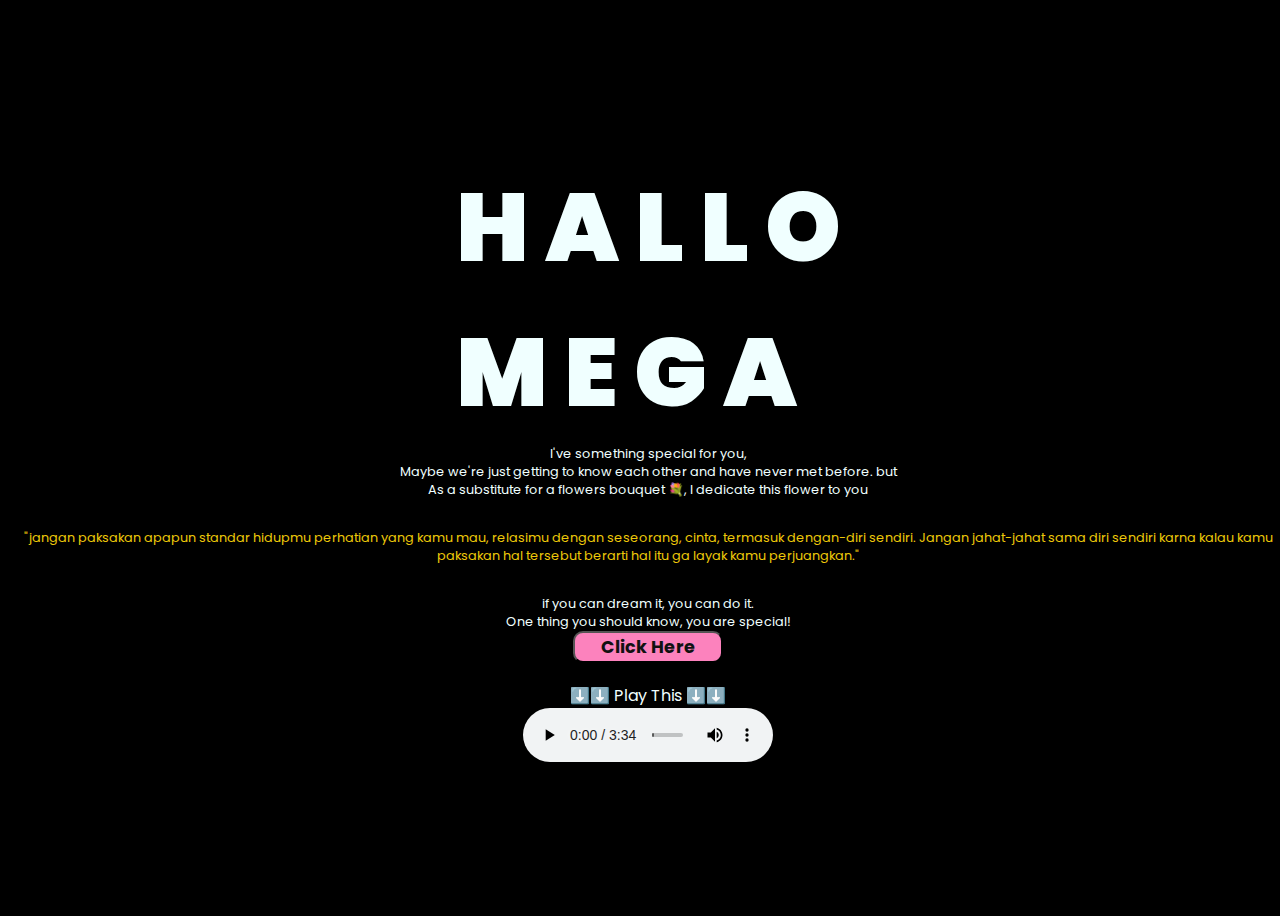
<file: index.html>
<!DOCTYPE html>
<html lang="en">

<head>
  <meta charset="UTF-8">
  <meta http-equiv="X-UA-Compatible" content="IE=edge">
  <meta name="viewport" content="width=device-width, initial-scale=1.0">
  <link rel="stylesheet" href="css/style.css">
  <link rel="icon" href="img/flowers.png" type="image/x-icon">
  <title>Flowers 4 U</title>
</head>

<body>
  <div class="greetings">
    <span>H</span>
    <span>A</span>
    <span>L</span>
    <span>L</span>
    <span>O</span>
    <br>
    <span>M</span>
    <span>E</span>
    <span>G</span>
    <span>A</span>
  </div>

  <div class="description">
    <span>I've something special for you,<br>Maybe we're just getting to know each other and have never met before. but
      <br> As a substitute for a flowers bouquet 💐, I dedicate this flower to you</span>
  </div>
  <div class="description1">
    <span>"jangan paksakan apapun standar hidupmu perhatian yang kamu mau, relasimu dengan seseorang, cinta, termasuk dengan-diri sendiri. Jangan jahat-jahat sama diri sendiri karna kalau kamu paksakan hal tersebut berarti hal itu ga layak kamu perjuangkan." </span>
  </div>
  <div class="description">
    <span>if you can dream it, you can do it.
    <br>One thing you  should know, you are special!</span>
      <div class="button">
    <button onclick="enableAutoplay()">
      <a href="flower.html">Click Here</a>
    </button>
  </div>
  </div>

  <div>⬇️⬇️ Play This ⬇️⬇️</div>
  <audio controls autoplay id="audioPlayer">
    <source src="lagu.mp3" type="audio/mp3">
    Your browser does not support the audio tag.
  </audio>

  <script>
    class CustomAudioPlayer {
      constructor(selector) {
        this.audioPlayer = document.querySelector(selector);

        if (this.audioPlayer) {
          this.setupEventListeners();
          this.tryAutoplay();
        }
      }

      setupEventListeners() {
        this.audioPlayer.addEventListener('play', () => {
          localStorage.setItem('currentTime', this.audioPlayer.currentTime);
        });

        this.audioPlayer.addEventListener('pause', () => {
          localStorage.setItem('currentTime', this.audioPlayer.currentTime);
        });

        window.addEventListener('load', () => {
          const storedTime = localStorage.getItem('currentTime');
          if (storedTime) {
            this.audioPlayer.currentTime = parseFloat(storedTime);
          }

          this.tryAutoplay();
        });
      }

      tryAutoplay() {
        this.audioPlayer.play().catch((error) => {
          console.error('Autoplay was prevented:', error);
        });
      }

      enableAutoplay() {
        document.body.removeEventListener('click', this.enableAutoplay);
        this.audioPlayer.play().catch((error) => {
          console.error('Autoplay was prevented:', error);
        });
      }
    }

    // Usage
    const customAudioPlayer = new CustomAudioPlayer('#audioPlayer');
    document.body.addEventListener('click', () => customAudioPlayer.enableAutoplay());
  </script>
</body>

</html>
</file>
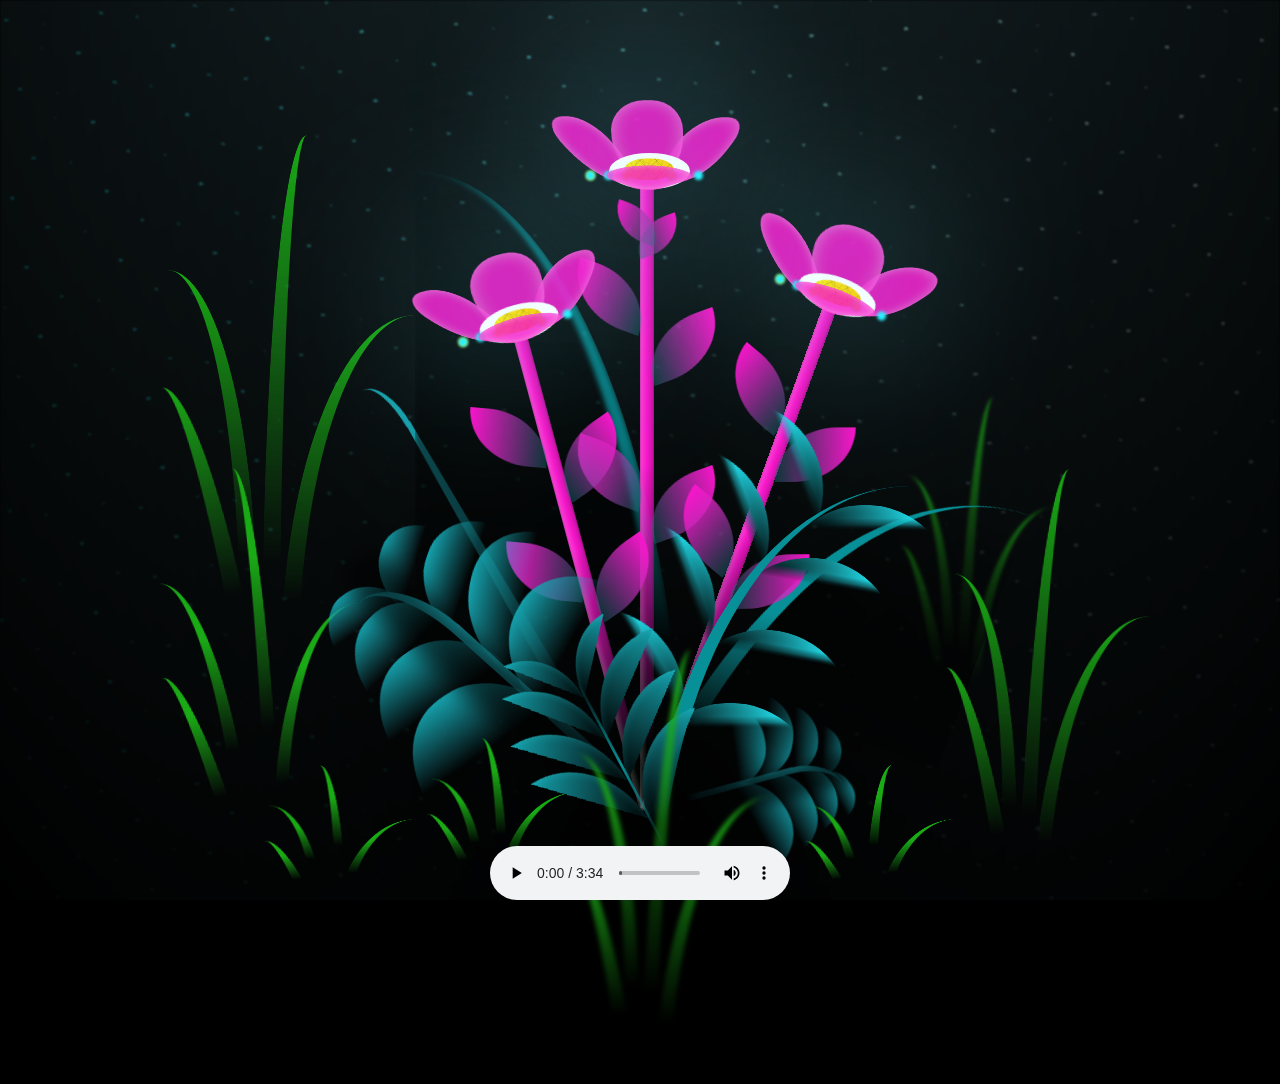
<file: flower.html>
<!DOCTYPE html>
<html lang="en">
<head>
    <meta charset="UTF-8">
    <meta http-equiv="X-UA-Compatible" content="IE=edge">
    <meta name="viewport" content="width=device-width, initial-scale=1.0">
    <link rel="stylesheet" href="css/main.css">
    <link rel="icon" href="img/flowers.png" type="image/x-icon">
    <title>Flowers 4 U</title>
       <style>
        .flowers {
            position: absolute;
            top: 100%;
            left: 50%;
            transform: translate(-50%, -50%);
        }
    </style>
</head>
<body class="container">
  <!-- Pembuat code: https://codepen.io/mdusmanansari/pen/BamepLe -->
    <div class="night"></div>
    <div class="flowers">
      <div class="flower flower--1">
        <div class="flower__leafs flower__leafs--1">
          <div class="flower__leaf flower__leaf--1"></div>
          <div class="flower__leaf flower__leaf--2"></div>
          <div class="flower__leaf flower__leaf--3"></div>
          <div class="flower__leaf flower__leaf--4"></div>
          <div class="flower__white-circle"></div>
  
          <div class="flower__light flower__light--1"></div>
          <div class="flower__light flower__light--2"></div>
          <div class="flower__light flower__light--3"></div>
          <div class="flower__light flower__light--4"></div>
          <div class="flower__light flower__light--5"></div>
          <div class="flower__light flower__light--6"></div>
          <div class="flower__light flower__light--7"></div>
          <div class="flower__light flower__light--8"></div>
  
        </div>
        <div class="flower__line">
          <div class="flower__line__leaf flower__line__leaf--1"></div>
          <div class="flower__line__leaf flower__line__leaf--2"></div>
          <div class="flower__line__leaf flower__line__leaf--3"></div>
          <div class="flower__line__leaf flower__line__leaf--4"></div>
          <div class="flower__line__leaf flower__line__leaf--5"></div>
          <div class="flower__line__leaf flower__line__leaf--6"></div>
        </div>
      </div>
  
      <div class="flower flower--2">
        <div class="flower__leafs flower__leafs--2">
          <div class="flower__leaf flower__leaf--1"></div>
          <div class="flower__leaf flower__leaf--2"></div>
          <div class="flower__leaf flower__leaf--3"></div>
          <div class="flower__leaf flower__leaf--4"></div>
          <div class="flower__white-circle"></div>
  
          <div class="flower__light flower__light--1"></div>
          <div class="flower__light flower__light--2"></div>
          <div class="flower__light flower__light--3"></div>
          <div class="flower__light flower__light--4"></div>
          <div class="flower__light flower__light--5"></div>
          <div class="flower__light flower__light--6"></div>
          <div class="flower__light flower__light--7"></div>
          <div class="flower__light flower__light--8"></div>
  
        </div>
        <div class="flower__line">
          <div class="flower__line__leaf flower__line__leaf--1"></div>
          <div class="flower__line__leaf flower__line__leaf--2"></div>
          <div class="flower__line__leaf flower__line__leaf--3"></div>
          <div class="flower__line__leaf flower__line__leaf--4"></div>
        </div>
      </div>
  
      <div class="flower flower--3">
        <div class="flower__leafs flower__leafs--3">
          <div class="flower__leaf flower__leaf--1"></div>
          <div class="flower__leaf flower__leaf--2"></div>
          <div class="flower__leaf flower__leaf--3"></div>
          <div class="flower__leaf flower__leaf--4"></div>
          <div class="flower__white-circle"></div>
  
          <div class="flower__light flower__light--1"></div>
          <div class="flower__light flower__light--2"></div>
          <div class="flower__light flower__light--3"></div>
          <div class="flower__light flower__light--4"></div>
          <div class="flower__light flower__light--5"></div>
          <div class="flower__light flower__light--6"></div>
          <div class="flower__light flower__light--7"></div>
          <div class="flower__light flower__light--8"></div>
  
        </div>
        <div class="flower__line">
          <div class="flower__line__leaf flower__line__leaf--1"></div>
          <div class="flower__line__leaf flower__line__leaf--2"></div>
          <div class="flower__line__leaf flower__line__leaf--3"></div>
          <div class="flower__line__leaf flower__line__leaf--4"></div>
        </div>
      </div>
  
      <div class="grow-ans" style="--d:1.2s">
        <div class="flower__g-long">
          <div class="flower__g-long__top"></div>
          <div class="flower__g-long__bottom"></div>
        </div>
      </div>
  
      <div class="growing-grass">
        <div class="flower__grass flower__grass--1">
          <div class="flower__grass--top"></div>
          <div class="flower__grass--bottom"></div>
          <div class="flower__grass__leaf flower__grass__leaf--1"></div>
          <div class="flower__grass__leaf flower__grass__leaf--2"></div>
          <div class="flower__grass__leaf flower__grass__leaf--3"></div>
          <div class="flower__grass__leaf flower__grass__leaf--4"></div>
          <div class="flower__grass__leaf flower__grass__leaf--5"></div>
          <div class="flower__grass__leaf flower__grass__leaf--6"></div>
          <div class="flower__grass__leaf flower__grass__leaf--7"></div>
          <div class="flower__grass__leaf flower__grass__leaf--8"></div>
          <div class="flower__grass__overlay"></div>
        </div>
      </div>
  
      <div class="growing-grass">
        <div class="flower__grass flower__grass--2">
          <div class="flower__grass--top"></div>
          <div class="flower__grass--bottom"></div>
          <div class="flower__grass__leaf flower__grass__leaf--1"></div>
          <div class="flower__grass__leaf flower__grass__leaf--2"></div>
          <div class="flower__grass__leaf flower__grass__leaf--3"></div>
          <div class="flower__grass__leaf flower__grass__leaf--4"></div>
          <div class="flower__grass__leaf flower__grass__leaf--5"></div>
          <div class="flower__grass__leaf flower__grass__leaf--6"></div>
          <div class="flower__grass__leaf flower__grass__leaf--7"></div>
          <div class="flower__grass__leaf flower__grass__leaf--8"></div>
          <div class="flower__grass__overlay"></div>
        </div>
      </div>
  
      <div class="grow-ans" style="--d:2.4s">
        <div class="flower__g-right flower__g-right--1">
          <div class="leaf"></div>
        </div>
      </div>
  
      <div class="grow-ans" style="--d:2.8s">
        <div class="flower__g-right flower__g-right--2">
          <div class="leaf"></div>
        </div>
      </div>
  
      <div class="grow-ans" style="--d:2.8s">
        <div class="flower__g-front">
          <div class="flower__g-front__leaf-wrapper flower__g-front__leaf-wrapper--1">
            <div class="flower__g-front__leaf"></div>
          </div>
          <div class="flower__g-front__leaf-wrapper flower__g-front__leaf-wrapper--2">
            <div class="flower__g-front__leaf"></div>
          </div>
          <div class="flower__g-front__leaf-wrapper flower__g-front__leaf-wrapper--3">
            <div class="flower__g-front__leaf"></div>
          </div>
          <div class="flower__g-front__leaf-wrapper flower__g-front__leaf-wrapper--4">
            <div class="flower__g-front__leaf"></div>
          </div>
          <div class="flower__g-front__leaf-wrapper flower__g-front__leaf-wrapper--5">
            <div class="flower__g-front__leaf"></div>
          </div>
          <div class="flower__g-front__leaf-wrapper flower__g-front__leaf-wrapper--6">
            <div class="flower__g-front__leaf"></div>
          </div>
          <div class="flower__g-front__leaf-wrapper flower__g-front__leaf-wrapper--7">
            <div class="flower__g-front__leaf"></div>
          </div>
          <div class="flower__g-front__leaf-wrapper flower__g-front__leaf-wrapper--8">
            <div class="flower__g-front__leaf"></div>
          </div>
          <div class="flower__g-front__line"></div>
        </div>
      </div>
  
      <div class="grow-ans" style="--d:3.2s">
        <div class="flower__g-fr">
          <div class="leaf"></div>
          <div class="flower__g-fr__leaf flower__g-fr__leaf--1"></div>
          <div class="flower__g-fr__leaf flower__g-fr__leaf--2"></div>
          <div class="flower__g-fr__leaf flower__g-fr__leaf--3"></div>
          <div class="flower__g-fr__leaf flower__g-fr__leaf--4"></div>
          <div class="flower__g-fr__leaf flower__g-fr__leaf--5"></div>
          <div class="flower__g-fr__leaf flower__g-fr__leaf--6"></div>
          <div class="flower__g-fr__leaf flower__g-fr__leaf--7"></div>
          <div class="flower__g-fr__leaf flower__g-fr__leaf--8"></div>
        </div>
      </div>
  
      <div class="long-g long-g--0">
        <div class="grow-ans" style="--d:3s">
          <div class="leaf leaf--0"></div>
        </div>
        <div class="grow-ans" style="--d:2.2s">
          <div class="leaf leaf--1"></div>
        </div>
        <div class="grow-ans" style="--d:3.4s">
          <div class="leaf leaf--2"></div>
        </div>
        <div class="grow-ans" style="--d:3.6s">
          <div class="leaf leaf--3"></div>
        </div>
      </div>
  
      <div class="long-g long-g--1">
        <div class="grow-ans" style="--d:3.6s">
          <div class="leaf leaf--0"></div>
        </div>
        <div class="grow-ans" style="--d:3.8s">
          <div class="leaf leaf--1"></div>
        </div>
        <div class="grow-ans" style="--d:4s">
          <div class="leaf leaf--2"></div>
        </div>
        <div class="grow-ans" style="--d:4.2s">
          <div class="leaf leaf--3"></div>
        </div>
      </div>
  
      <div class="long-g long-g--2">
        <div class="grow-ans" style="--d:4s">
          <div class="leaf leaf--0"></div>
        </div>
        <div class="grow-ans" style="--d:4.2s">
          <div class="leaf leaf--1"></div>
        </div>
        <div class="grow-ans" style="--d:4.4s">
          <div class="leaf leaf--2"></div>
        </div>
        <div class="grow-ans" style="--d:4.6s">
          <div class="leaf leaf--3"></div>
        </div>
      </div>
  
      <div class="long-g long-g--3">
        <div class="grow-ans" style="--d:4s">
          <div class="leaf leaf--0"></div>
        </div>
        <div class="grow-ans" style="--d:4.2s">
          <div class="leaf leaf--1"></div>
        </div>
        <div class="grow-ans" style="--d:3s">
          <div class="leaf leaf--2"></div>
        </div>
        <div class="grow-ans" style="--d:3.6s">
          <div class="leaf leaf--3"></div>
        </div>
      </div>
  
      <div class="long-g long-g--4">
        <div class="grow-ans" style="--d:4s">
          <div class="leaf leaf--0"></div>
        </div>
        <div class="grow-ans" style="--d:4.2s">
          <div class="leaf leaf--1"></div>
        </div>
        <div class="grow-ans" style="--d:3s">
          <div class="leaf leaf--2"></div>
        </div>
        <div class="grow-ans" style="--d:3.6s">
          <div class="leaf leaf--3"></div>
        </div>
      </div>
  
      <div class="long-g long-g--5">
        <div class="grow-ans" style="--d:4s">
          <div class="leaf leaf--0"></div>
        </div>
        <div class="grow-ans" style="--d:4.2s">
          <div class="leaf leaf--1"></div>
        </div>
        <div class="grow-ans" style="--d:3s">
          <div class="leaf leaf--2"></div>
        </div>
        <div class="grow-ans" style="--d:3.6s">
          <div class="leaf leaf--3"></div>
        </div>
      </div>
  
      <div class="long-g long-g--6">
        <div class="grow-ans" style="--d:4.2s">
          <div class="leaf leaf--0"></div>
        </div>
        <div class="grow-ans" style="--d:4.4s">
          <div class="leaf leaf--1"></div>
        </div>
        <div class="grow-ans" style="--d:4.6s">
          <div class="leaf leaf--2"></div>
        </div>
        <div class="grow-ans" style="--d:4.8s">
          <div class="leaf leaf--3"></div>
        </div>
      </div>
  
      <div class="long-g long-g--7">
        <div class="grow-ans" style="--d:3s">
          <div class="leaf leaf--0"></div>
        </div>
        <div class="grow-ans" style="--d:3.2s">
          <div class="leaf leaf--1"></div>
        </div>
        <div class="grow-ans" style="--d:3.5s">
          <div class="leaf leaf--2"></div>
        </div>
        <div class="grow-ans" style="--d:3.6s">
          <div class="leaf leaf--3"></div>
        </div>
      </div>
    </div>
    <script src="main.js"></script>
  </body>
  <audio controls id="audioPlayer">
        <source src="lagu.mp3" type="audio/mp3">
        Your browser does not support the audio tag.
    </audio>
 <script>
    // Mengambil elemen audio
    var audioPlayer = document.getElementById('audioPlayer');

    // Mengambil waktu pemutaran yang disimpan pada localStorage
    var storedTime = localStorage.getItem('currentTime');

    // Jika waktu pemutaran ada, atur currentTime audio ke waktu yang disimpan
    if (storedTime !== null) {
        audioPlayer.currentTime = parseFloat(storedTime);
        audioPlayer.play(); // Memulai pemutaran setelah mengatur waktu
    }

    // Event listener untuk menyimpan waktu pemutaran saat audio dijeda
    audioPlayer.addEventListener('pause', function () {
        localStorage.setItem('currentTime', audioPlayer.currentTime);
    });

    // Menetapkan waktu pemutaran otomatis ke menit ke 0.47
    var targetTime = 0.83 * 60; // Konversi menit ke detik
    audioPlayer.addEventListener('loadedmetadata', function () {
        audioPlayer.currentTime = targetTime;
        audioPlayer.play(); // Mulai pemutaran otomatis pada menit ke 0.47
    });
</script>
</html>
</file>
<file: css/style.css>
@import url('https://fonts.googleapis.com/css2?family=Poppins:ital,wght@0,500;1,900&display=swap');
*{
    font-family: 'Poppins',cursive;
}
body{
    color: azure;
    width: 100%;
    height: 100vh;
    display: flex;
    flex-direction: column;
    align-items: center;
    justify-content: center;
    background-color: black;
}
.greetings{
    font-size: 6rem;
    font-weight: 900;
}
.greetings > span{
    animation: glow 3s ease-in-out infinite;
}
@keyframes glow{
    0%, 100%{
        color: #fff;
        text-shadow: 0 0 12px #39c6d6, 0 0 50px #39c6d6, 0 0 100px #39c6d6;
    }
    10%, 90%{
        color: #111;
        text-shadow: none;
    }
}
.greetings > span:nth-child(2){
    animation-delay: .2s ;
}
.greetings > span:nth-child(3){
    animation-delay: .4s ;
}
.greetings > span:nth-child(4){
    animation-delay: .6s;
}
.greetings > span:nth-child(5){
    animation-delay: .8s;
}
.greetings > span:nth-child(6){
    animation-delay: 1s;
}
.greetings > span:nth-child(7){
    animation-delay: 1.2s;
}
.greetings > span:nth-child(8){
    animation-delay: 1.4s;
}
.greetings > span:nth-child(9){
    animation-delay: 1.6s;
}
.greetings > span:nth-child(10){
    animation-delay: 1.8s;
}
.greetings > span:nth-child(11){
    animation-delay: 2s;
}
.greetings > span:nth-child(12){
    animation-delay: 2.2s;
}

.greetings > span:nth-child(13){
    animation-delay: 2.4s;
}
.greetings > span:nth-child(14){
    animation-delay: 2.6s;
}
.greetings > span:nth-child(15){
    animation-delay: 2.8s;
}
.description{
    font-size: 0.8rem;
    margin-bottom: 20px;
    text-align: center;
}
.description1 {
    font-size: 0.8rem;
    margin-bottom: 20px;
    text-align: center;
    color: #eec809;
    padding: 10px; /* Tambahkan padding sesuai kebutuhan Anda */
    box-sizing: border-box; /* Pastikan box-sizing diatur agar padding dihitung dalam ukuran elemen */
  }
  
  /* Media query untuk responsivitas */
  @media (max-width: 768px) {
    .description1 {
      padding: 5px; /* Sesuaikan padding untuk layar berukuran lebih kecil */
    }
  }
  button {
    background-color: #fc82bd;
    border-radius: 10px;
    width: 150px; /* Ubah sesuai kebutuhan */
    margin-left: auto;
    margin-right: auto;
}

.button a {
    text-decoration: none;
    font-size: 1.1rem;
    color: #111;
    font-weight: bold; /* Menjadikan teks tebal */
}


@media screen and (max-width:574px){
    .greetings{
        display: block;
        font-size: 3rem;
        font-weight: 500;
        text-align: center;
    }
    .description{
        font-size: 1rem;
    }
    
    .button a{
        font-size: .5rem;
    }
}
#audioPlayer {
    width: 250px; /* Ubah sesuai kebutuhan */
    margin-left: auto;
    margin-right: auto;
}
</file>
<file: css/main.css>
*,
*::after,
*::before {
  padding: 0;
  margin: 0;
  box-sizing: border-box;
}

:root {
  --dark-color: #000;
}

body {
  display: flex;
  align-items: flex-end;
  justify-content: center;
  min-height: 100vh;
  background-color: var(--dark-color);
  overflow: hidden;
  perspective: 1000px;
}

.night {
  position: fixed;
  left: 50%;
  top: 0;
  transform: translateX(-50%);
  width: 100%;
  height: 100%;
  filter: blur(0.1vmin);
  background-image: radial-gradient(ellipse at top, transparent 0%, var(--dark-color)), radial-gradient(ellipse at bottom, var(--dark-color), rgba(145, 233, 255, 0.2)), repeating-linear-gradient(220deg, rgb(0, 0, 0) 0px, rgb(0, 0, 0) 19px, transparent 19px, transparent 22px), repeating-linear-gradient(189deg, rgb(0, 0, 0) 0px, rgb(0, 0, 0) 19px, transparent 19px, transparent 22px), repeating-linear-gradient(148deg, rgb(0, 0, 0) 0px, rgb(0, 0, 0) 19px, transparent 19px, transparent 22px), linear-gradient(90deg, rgb(0, 255, 250), rgb(240, 240, 240));
}

.flowers {
  position: relative;
  transform: scale(0.9);
}

.flower {
  position: absolute;
  bottom: 10vmin;
  transform-origin: bottom center;
  z-index: 10;
  --fl-speed: 0.8s;
}
.flower--1 {
  -webkit-animation: moving-flower-1 4s linear infinite;
          animation: moving-flower-1 4s linear infinite;
}
.flower--1 .flower__line {
  height: 70vmin;
  -webkit-animation-delay: 0.3s;
          animation-delay: 0.3s;
}
.flower--1 .flower__line__leaf--1 {
  -webkit-animation: blooming-leaf-right var(--fl-speed) 1.6s backwards;
          animation: blooming-leaf-right var(--fl-speed) 1.6s backwards;
}
.flower--1 .flower__line__leaf--2 {
  -webkit-animation: blooming-leaf-right var(--fl-speed) 1.4s backwards;
          animation: blooming-leaf-right var(--fl-speed) 1.4s backwards;
}
.flower--1 .flower__line__leaf--3 {
  -webkit-animation: blooming-leaf-left var(--fl-speed) 1.2s backwards;
          animation: blooming-leaf-left var(--fl-speed) 1.2s backwards;
}
.flower--1 .flower__line__leaf--4 {
  -webkit-animation: blooming-leaf-left var(--fl-speed) 1s backwards;
          animation: blooming-leaf-left var(--fl-speed) 1s backwards;
}
.flower--1 .flower__line__leaf--5 {
  -webkit-animation: blooming-leaf-right var(--fl-speed) 1.8s backwards;
          animation: blooming-leaf-right var(--fl-speed) 1.8s backwards;
}
.flower--1 .flower__line__leaf--6 {
  -webkit-animation: blooming-leaf-left var(--fl-speed) 2s backwards;
          animation: blooming-leaf-left var(--fl-speed) 2s backwards;
}
.flower--2 {
  left: 50%;
  transform: rotate(20deg);
  -webkit-animation: moving-flower-2 4s linear infinite;
          animation: moving-flower-2 4s linear infinite;
}
.flower--2 .flower__line {
  height: 60vmin;
  -webkit-animation-delay: 0.6s;
          animation-delay: 0.6s;
}
.flower--2 .flower__line__leaf--1 {
  -webkit-animation: blooming-leaf-right var(--fl-speed) 1.9s backwards;
          animation: blooming-leaf-right var(--fl-speed) 1.9s backwards;
}
.flower--2 .flower__line__leaf--2 {
  -webkit-animation: blooming-leaf-right var(--fl-speed) 1.7s backwards;
          animation: blooming-leaf-right var(--fl-speed) 1.7s backwards;
}
.flower--2 .flower__line__leaf--3 {
  -webkit-animation: blooming-leaf-left var(--fl-speed) 1.5s backwards;
          animation: blooming-leaf-left var(--fl-speed) 1.5s backwards;
}
.flower--2 .flower__line__leaf--4 {
  -webkit-animation: blooming-leaf-left var(--fl-speed) 1.3s backwards;
          animation: blooming-leaf-left var(--fl-speed) 1.3s backwards;
}
.flower--3 {
  left: 50%;
  transform: rotate(-15deg);
  -webkit-animation: moving-flower-3 4s linear infinite;
          animation: moving-flower-3 4s linear infinite;
}
.flower--3 .flower__line {
  -webkit-animation-delay: 0.9s;
          animation-delay: 0.9s;
}
.flower--3 .flower__line__leaf--1 {
  -webkit-animation: blooming-leaf-right var(--fl-speed) 2.5s backwards;
          animation: blooming-leaf-right var(--fl-speed) 2.5s backwards;
}
.flower--3 .flower__line__leaf--2 {
  -webkit-animation: blooming-leaf-right var(--fl-speed) 2.3s backwards;
          animation: blooming-leaf-right var(--fl-speed) 2.3s backwards;
}
.flower--3 .flower__line__leaf--3 {
  -webkit-animation: blooming-leaf-left var(--fl-speed) 2.1s backwards;
          animation: blooming-leaf-left var(--fl-speed) 2.1s backwards;
}
.flower--3 .flower__line__leaf--4 {
  -webkit-animation: blooming-leaf-left var(--fl-speed) 1.9s backwards;
          animation: blooming-leaf-left var(--fl-speed) 1.9s backwards;
}
.flower__leafs {
  position: relative;
  -webkit-animation: blooming-flower 2s backwards;
          animation: blooming-flower 2s backwards;
}
.flower__leafs--1 {
  -webkit-animation-delay: 1.1s;
          animation-delay: 1.1s;
}
.flower__leafs--2 {
  -webkit-animation-delay: 1.4s;
          animation-delay: 1.4s;
}
.flower__leafs--3 {
  -webkit-animation-delay: 1.7s;
          animation-delay: 1.7s;
}
.flower__leafs::after {
  content: "";
  position: absolute;
  left: 0;
  top: 0;
  transform: translate(-50%, -100%);
  width: 8vmin;
  height: 8vmin;
  background-color: #6bf0ff;
  filter: blur(10vmin);
}
.flower__leaf {
  position: absolute;
  bottom: 0;
  left: 50%;
  width: 8vmin;
  height: 11vmin;
  border-radius: 51% 49% 47% 53%/44% 45% 55% 69%;
  background-color: #a7ffee;
  background-image: linear-gradient(to top, #f715ca, #f715ca);
  transform-origin: bottom center;
  opacity: 0.9;
  box-shadow: inset 0 0 2vmin rgba(255, 255, 255, 0.5);
}
.flower__leaf--1 {
  transform: translate(-10%, 1%) rotateY(40deg) rotateX(-50deg);
}
.flower__leaf--2 {
  transform: translate(-50%, -4%) rotateX(40deg);
}
.flower__leaf--3 {
  transform: translate(-90%, 0%) rotateY(45deg) rotateX(50deg);
}
.flower__leaf--4 {
  width: 8vmin;
  height: 8vmin;
  transform-origin: bottom left;
  border-radius: 4vmin 10vmin 4vmin 4vmin;
  transform: translate(0%, 18%) rotateX(70deg) rotate(-43deg);
  background-image: linear-gradient(to top, #f715ca, #f715ca);
  z-index: 1;
  opacity: 0.8;
}
.flower__white-circle {
  position: absolute;
  left: -3.5vmin;
  top: -3vmin;
  width: 9vmin;
  height: 4vmin;
  border-radius: 50%;
  background-color: #fff;
}
.flower__white-circle::after {
  content: "";
  position: absolute;
  left: 50%;
  top: 45%;
  transform: translate(-50%, -50%);
  width: 60%;
  height: 60%;
  border-radius: inherit;
  background-image: repeating-linear-gradient(135deg, rgba(0, 0, 0, 0.03) 0px, rgba(0, 0, 0, 0.03) 1px, transparent 1px, transparent 12px), repeating-linear-gradient(45deg, rgba(0, 0, 0, 0.03) 0px, rgba(0, 0, 0, 0.03) 1px, transparent 1px, transparent 12px), repeating-linear-gradient(67.5deg, rgba(0, 0, 0, 0.03) 0px, rgba(0, 0, 0, 0.03) 1px, transparent 1px, transparent 12px), repeating-linear-gradient(135deg, rgba(0, 0, 0, 0.03) 0px, rgba(0, 0, 0, 0.03) 1px, transparent 1px, transparent 12px), repeating-linear-gradient(45deg, rgba(0, 0, 0, 0.03) 0px, rgba(0, 0, 0, 0.03) 1px, transparent 1px, transparent 12px), repeating-linear-gradient(112.5deg, rgba(0, 0, 0, 0.03) 0px, rgba(0, 0, 0, 0.03) 1px, transparent 1px, transparent 12px), repeating-linear-gradient(112.5deg, rgba(0, 0, 0, 0.03) 0px, rgba(0, 0, 0, 0.03) 1px, transparent 1px, transparent 12px), repeating-linear-gradient(45deg, rgba(0, 0, 0, 0.03) 0px, rgba(0, 0, 0, 0.03) 1px, transparent 1px, transparent 12px), repeating-linear-gradient(22.5deg, rgba(0, 0, 0, 0.03) 0px, rgba(0, 0, 0, 0.03) 1px, transparent 1px, transparent 12px), repeating-linear-gradient(45deg, rgba(0, 0, 0, 0.03) 0px, rgba(0, 0, 0, 0.03) 1px, transparent 1px, transparent 12px), repeating-linear-gradient(22.5deg, rgba(0, 0, 0, 0.03) 0px, rgba(0, 0, 0, 0.03) 1px, transparent 1px, transparent 12px), repeating-linear-gradient(135deg, rgba(0, 0, 0, 0.03) 0px, rgba(0, 0, 0, 0.03) 1px, transparent 1px, transparent 12px), repeating-linear-gradient(157.5deg, rgba(0, 0, 0, 0.03) 0px, rgba(0, 0, 0, 0.03) 1px, transparent 1px, transparent 12px), repeating-linear-gradient(67.5deg, rgba(0, 0, 0, 0.03) 0px, rgba(0, 0, 0, 0.03) 1px, transparent 1px, transparent 12px), repeating-linear-gradient(67.5deg, rgba(0, 0, 0, 0.03) 0px, rgba(0, 0, 0, 0.03) 1px, transparent 1px, transparent 12px), linear-gradient(90deg, rgb(255, 235, 18), rgb(255, 206, 0));
}
.flower__line {
  height: 55vmin;
  width: 1.5vmin;
  background-image: linear-gradient(to left, rgba(0, 0, 0, 0.2), transparent, rgba(255, 255, 255, 0.2)), linear-gradient(to top, transparent 10%, #f715ca, #f715ca);
  box-shadow: inset 0 0 2px rgba(0, 0, 0, 0.5);
  -webkit-animation: grow-flower-tree 4s backwards;
          animation: grow-flower-tree 4s backwards;
}
.flower__line__leaf {
  --w: 7vmin;
  --h: calc(var(--w) + 2vmin);
  position: absolute;
  top: 20%;
  left: 90%;
  width: var(--w);
  height: var(--h);
  border-top-right-radius: var(--h);
  border-bottom-left-radius: var(--h);
  background-image: linear-gradient(to top, rgba(20, 117, 122, 0.4), #f715ca);
}
.flower__line__leaf--1 {
  transform: rotate(70deg) rotateY(30deg);
}
.flower__line__leaf--2 {
  top: 45%;
  transform: rotate(70deg) rotateY(30deg);
}
.flower__line__leaf--3, .flower__line__leaf--4, .flower__line__leaf--6 {
  border-top-right-radius: 0;
  border-bottom-left-radius: 0;
  border-top-left-radius: var(--h);
  border-bottom-right-radius: var(--h);
  left: -460%;
  top: 12%;
  transform: rotate(-70deg) rotateY(30deg);
}
.flower__line__leaf--4 {
  top: 40%;
}
.flower__line__leaf--5 {
  top: 0;
  transform-origin: left;
  transform: rotate(70deg) rotateY(30deg) scale(0.6);
}
.flower__line__leaf--6 {
  top: -2%;
  left: -450%;
  transform-origin: right;
  transform: rotate(-70deg) rotateY(30deg) scale(0.6);
}
.flower__light {
  position: absolute;
  bottom: 0vmin;
  width: 1vmin;
  height: 1vmin;
  background-color: rgb(255, 251, 0);
  border-radius: 50%;
  filter: blur(0.2vmin);
  -webkit-animation: light-ans 4s linear infinite backwards;
          animation: light-ans 4s linear infinite backwards;
}
.flower__light:nth-child(odd) {
  background-color: #23f0ff;
}
.flower__light--1 {
  left: -2vmin;
  -webkit-animation-delay: 1s;
          animation-delay: 1s;
}
.flower__light--2 {
  left: 3vmin;
  -webkit-animation-delay: 0.5s;
          animation-delay: 0.5s;
}
.flower__light--3 {
  left: -6vmin;
  -webkit-animation-delay: 0.3s;
          animation-delay: 0.3s;
}
.flower__light--4 {
  left: 6vmin;
  -webkit-animation-delay: 0.9s;
          animation-delay: 0.9s;
}
.flower__light--5 {
  left: -1vmin;
  -webkit-animation-delay: 1.5s;
          animation-delay: 1.5s;
}
.flower__light--6 {
  left: -4vmin;
  -webkit-animation-delay: 3s;
          animation-delay: 3s;
}
.flower__light--7 {
  left: 3vmin;
  -webkit-animation-delay: 2s;
          animation-delay: 2s;
}
.flower__light--8 {
  left: -6vmin;
  -webkit-animation-delay: 3.5s;
          animation-delay: 3.5s;
}
.flower__grass {
  --c: #159faa;
  --line-w: 1.5vmin;
  position: absolute;
  bottom: 12vmin;
  left: -7vmin;
  display: flex;
  flex-direction: column;
  align-items: flex-end;
  z-index: 20;
  transform-origin: bottom center;
  transform: rotate(-48deg) rotateY(40deg);
}
.flower__grass--1 {
  -webkit-animation: moving-grass 2s linear infinite;
          animation: moving-grass 2s linear infinite;
}
.flower__grass--2 {
  left: 2vmin;
  bottom: 10vmin;
  transform: scale(0.5) rotate(75deg) rotateX(10deg) rotateY(-200deg);
  opacity: 0.8;
  z-index: 0;
  -webkit-animation: moving-grass--2 1.5s linear infinite;
          animation: moving-grass--2 1.5s linear infinite;
}
.flower__grass--top {
  width: 7vmin;
  height: 10vmin;
  border-top-right-radius: 100%;
  border-right: var(--line-w) solid var(--c);
  transform-origin: bottom center;
  transform: rotate(-2deg);
}
.flower__grass--bottom {
  margin-top: -2px;
  width: var(--line-w);
  height: 25vmin;
  background-image: linear-gradient(to top, transparent, var(--c));
}
.flower__grass__leaf {
  --size: 10vmin;
  position: absolute;
  width: calc(var(--size) * 2.1);
  height: var(--size);
  border-top-left-radius: var(--size);
  border-top-right-radius: var(--size);
  background-image: linear-gradient(to top, transparent, transparent 30%, var(--c));
  z-index: 100;
}
.flower__grass__leaf--1 {
  top: -6%;
  left: 30%;
  --size: 6vmin;
  transform: rotate(-20deg);
  -webkit-animation: growing-grass-ans--1 2s 2.6s backwards;
          animation: growing-grass-ans--1 2s 2.6s backwards;
}
@-webkit-keyframes growing-grass-ans--1 {
  0% {
    transform-origin: bottom left;
    transform: rotate(-20deg) scale(0);
  }
}
@keyframes growing-grass-ans--1 {
  0% {
    transform-origin: bottom left;
    transform: rotate(-20deg) scale(0);
  }
}
.flower__grass__leaf--2 {
  top: -5%;
  left: -110%;
  --size: 6vmin;
  transform: rotate(10deg);
  -webkit-animation: growing-grass-ans--2 2s 2.4s linear backwards;
          animation: growing-grass-ans--2 2s 2.4s linear backwards;
}
@-webkit-keyframes growing-grass-ans--2 {
  0% {
    transform-origin: bottom right;
    transform: rotate(10deg) scale(0);
  }
}
@keyframes growing-grass-ans--2 {
  0% {
    transform-origin: bottom right;
    transform: rotate(10deg) scale(0);
  }
}
.flower__grass__leaf--3 {
  top: 5%;
  left: 60%;
  --size: 8vmin;
  transform: rotate(-18deg) rotateX(-20deg);
  -webkit-animation: growing-grass-ans--3 2s 2.2s linear backwards;
          animation: growing-grass-ans--3 2s 2.2s linear backwards;
}
@-webkit-keyframes growing-grass-ans--3 {
  0% {
    transform-origin: bottom left;
    transform: rotate(-18deg) rotateX(-20deg) scale(0);
  }
}
@keyframes growing-grass-ans--3 {
  0% {
    transform-origin: bottom left;
    transform: rotate(-18deg) rotateX(-20deg) scale(0);
  }
}
.flower__grass__leaf--4 {
  top: 6%;
  left: -135%;
  --size: 8vmin;
  transform: rotate(2deg);
  -webkit-animation: growing-grass-ans--4 2s 2s linear backwards;
          animation: growing-grass-ans--4 2s 2s linear backwards;
}
@-webkit-keyframes growing-grass-ans--4 {
  0% {
    transform-origin: bottom right;
    transform: rotate(2deg) scale(0);
  }
}
@keyframes growing-grass-ans--4 {
  0% {
    transform-origin: bottom right;
    transform: rotate(2deg) scale(0);
  }
}
.flower__grass__leaf--5 {
  top: 20%;
  left: 60%;
  --size: 10vmin;
  transform: rotate(-24deg) rotateX(-20deg);
  -webkit-animation: growing-grass-ans--5 2s 1.8s linear backwards;
          animation: growing-grass-ans--5 2s 1.8s linear backwards;
}
@-webkit-keyframes growing-grass-ans--5 {
  0% {
    transform-origin: bottom left;
    transform: rotate(-24deg) rotateX(-20deg) scale(0);
  }
}
@keyframes growing-grass-ans--5 {
  0% {
    transform-origin: bottom left;
    transform: rotate(-24deg) rotateX(-20deg) scale(0);
  }
}
.flower__grass__leaf--6 {
  top: 22%;
  left: -180%;
  --size: 10vmin;
  transform: rotate(10deg);
  -webkit-animation: growing-grass-ans--6 2s 1.6s linear backwards;
          animation: growing-grass-ans--6 2s 1.6s linear backwards;
}
@-webkit-keyframes growing-grass-ans--6 {
  0% {
    transform-origin: bottom right;
    transform: rotate(10deg) scale(0);
  }
}
@keyframes growing-grass-ans--6 {
  0% {
    transform-origin: bottom right;
    transform: rotate(10deg) scale(0);
  }
}
.flower__grass__leaf--7 {
  top: 39%;
  left: 70%;
  --size: 10vmin;
  transform: rotate(-10deg);
  -webkit-animation: growing-grass-ans--7 2s 1.4s linear backwards;
          animation: growing-grass-ans--7 2s 1.4s linear backwards;
}
@-webkit-keyframes growing-grass-ans--7 {
  0% {
    transform-origin: bottom left;
    transform: rotate(-10deg) scale(0);
  }
}
@keyframes growing-grass-ans--7 {
  0% {
    transform-origin: bottom left;
    transform: rotate(-10deg) scale(0);
  }
}
.flower__grass__leaf--8 {
  top: 40%;
  left: -215%;
  --size: 11vmin;
  transform: rotate(10deg);
  -webkit-animation: growing-grass-ans--8 2s 1.2s linear backwards;
          animation: growing-grass-ans--8 2s 1.2s linear backwards;
}
@-webkit-keyframes growing-grass-ans--8 {
  0% {
    transform-origin: bottom right;
    transform: rotate(10deg) scale(0);
  }
}
@keyframes growing-grass-ans--8 {
  0% {
    transform-origin: bottom right;
    transform: rotate(10deg) scale(0);
  }
}
.flower__grass__overlay {
  position: absolute;
  top: -10%;
  right: 0%;
  width: 100%;
  height: 100%;
  background-color: rgba(0, 0, 0, 0.6);
  filter: blur(1.5vmin);
  z-index: 100;
}
.flower__g-long {
  --w: 2vmin;
  --h: 6vmin;
  --c: #159faa;
  position: absolute;
  bottom: 10vmin;
  left: -3vmin;
  transform-origin: bottom center;
  transform: rotate(-30deg) rotateY(-20deg);
  display: flex;
  flex-direction: column;
  align-items: flex-end;
  -webkit-animation: flower-g-long-ans 3s linear infinite;
          animation: flower-g-long-ans 3s linear infinite;
}
@-webkit-keyframes flower-g-long-ans {
  0%, 100% {
    transform: rotate(-30deg) rotateY(-20deg);
  }
  50% {
    transform: rotate(-32deg) rotateY(-20deg);
  }
}
@keyframes flower-g-long-ans {
  0%, 100% {
    transform: rotate(-30deg) rotateY(-20deg);
  }
  50% {
    transform: rotate(-32deg) rotateY(-20deg);
  }
}
.flower__g-long__top {
  top: calc(var(--h) * -1);
  width: calc(var(--w) + 1vmin);
  height: var(--h);
  border-top-right-radius: 100%;
  border-right: 0.7vmin solid var(--c);
  transform: translate(-0.7vmin, 1vmin);
}
.flower__g-long__bottom {
  width: var(--w);
  height: 50vmin;
  transform-origin: bottom center;
  background-image: linear-gradient(to top, transparent 30%, var(--c));
  box-shadow: inset 0 0 2px rgba(0, 0, 0, 0.5);
  -webkit-clip-path: polygon(35% 0, 65% 1%, 100% 100%, 0% 100%);
          clip-path: polygon(35% 0, 65% 1%, 100% 100%, 0% 100%);
}
.flower__g-right {
  position: absolute;
  bottom: 6vmin;
  left: -2vmin;
  transform-origin: bottom left;
  transform: rotate(20deg);
}
.flower__g-right .leaf {
  width: 30vmin;
  height: 50vmin;
  border-top-left-radius: 100%;
  border-left: 2vmin solid #079097;
  background-image: linear-gradient(to bottom, transparent, var(--dark-color) 60%);
  -webkit-mask-image: linear-gradient(to top, transparent 30%, #079097 60%);
}
.flower__g-right--1 {
  -webkit-animation: flower-g-right-ans 2.5s linear infinite;
          animation: flower-g-right-ans 2.5s linear infinite;
}
.flower__g-right--2 {
  left: 5vmin;
  transform: rotateY(-180deg);
  -webkit-animation: flower-g-right-ans--2 3s linear infinite;
          animation: flower-g-right-ans--2 3s linear infinite;
}
.flower__g-right--2 .leaf {
  height: 75vmin;
  filter: blur(0.3vmin);
  opacity: 0.8;
}
@-webkit-keyframes flower-g-right-ans {
  0%, 100% {
    transform: rotate(20deg);
  }
  50% {
    transform: rotate(24deg) rotateX(-20deg);
  }
}
@keyframes flower-g-right-ans {
  0%, 100% {
    transform: rotate(20deg);
  }
  50% {
    transform: rotate(24deg) rotateX(-20deg);
  }
}
@-webkit-keyframes flower-g-right-ans--2 {
  0%, 100% {
    transform: rotateY(-180deg) rotate(0deg) rotateX(-20deg);
  }
  50% {
    transform: rotateY(-180deg) rotate(6deg) rotateX(-20deg);
  }
}
@keyframes flower-g-right-ans--2 {
  0%, 100% {
    transform: rotateY(-180deg) rotate(0deg) rotateX(-20deg);
  }
  50% {
    transform: rotateY(-180deg) rotate(6deg) rotateX(-20deg);
  }
}
.flower__g-front {
  position: absolute;
  bottom: 6vmin;
  left: 2.5vmin;
  z-index: 100;
  transform-origin: bottom center;
  transform: rotate(-28deg) rotateY(30deg) scale(1.04);
  -webkit-animation: flower__g-front-ans 2s linear infinite;
          animation: flower__g-front-ans 2s linear infinite;
}
@-webkit-keyframes flower__g-front-ans {
  0%, 100% {
    transform: rotate(-28deg) rotateY(30deg) scale(1.04);
  }
  50% {
    transform: rotate(-35deg) rotateY(40deg) scale(1.04);
  }
}
@keyframes flower__g-front-ans {
  0%, 100% {
    transform: rotate(-28deg) rotateY(30deg) scale(1.04);
  }
  50% {
    transform: rotate(-35deg) rotateY(40deg) scale(1.04);
  }
}
.flower__g-front__line {
  width: 0.3vmin;
  height: 20vmin;
  background-image: linear-gradient(to top, transparent, #079097, transparent 100%);
  position: relative;
}
.flower__g-front__leaf-wrapper {
  position: absolute;
  top: 0;
  left: 0;
  transform-origin: bottom left;
  transform: rotate(10deg);
}
.flower__g-front__leaf-wrapper:nth-child(even) {
  left: 0vmin;
  transform: rotateY(-180deg) rotate(5deg);
  -webkit-animation: flower__g-front__leaf-left-ans 1s ease-in backwards;
          animation: flower__g-front__leaf-left-ans 1s ease-in backwards;
}
.flower__g-front__leaf-wrapper:nth-child(odd) {
  -webkit-animation: flower__g-front__leaf-ans 1s ease-in backwards;
          animation: flower__g-front__leaf-ans 1s ease-in backwards;
}
.flower__g-front__leaf-wrapper--1 {
  top: -8vmin;
  transform: scale(0.7);
  -webkit-animation: flower__g-front__leaf-ans 1s 5.5s ease-in backwards !important;
          animation: flower__g-front__leaf-ans 1s 5.5s ease-in backwards !important;
}
.flower__g-front__leaf-wrapper--2 {
  top: -8vmin;
  transform: rotateY(-180deg) scale(0.7) !important;
  -webkit-animation: flower__g-front__leaf-left-ans-2 1s 4.6s ease-in backwards !important;
          animation: flower__g-front__leaf-left-ans-2 1s 4.6s ease-in backwards !important;
}
.flower__g-front__leaf-wrapper--3 {
  top: -3vmin;
  -webkit-animation: flower__g-front__leaf-ans 1s 4.6s ease-in backwards;
          animation: flower__g-front__leaf-ans 1s 4.6s ease-in backwards;
}
.flower__g-front__leaf-wrapper--4 {
  top: -3vmin;
  transform: rotateY(-180deg) scale(0.9) !important;
  -webkit-animation: flower__g-front__leaf-left-ans-2 1s 4.6s ease-in backwards !important;
          animation: flower__g-front__leaf-left-ans-2 1s 4.6s ease-in backwards !important;
}
@-webkit-keyframes flower__g-front__leaf-left-ans-2 {
  0% {
    transform: rotateY(-180deg) scale(0);
  }
}
@keyframes flower__g-front__leaf-left-ans-2 {
  0% {
    transform: rotateY(-180deg) scale(0);
  }
}
.flower__g-front__leaf-wrapper--5, .flower__g-front__leaf-wrapper--6 {
  top: 2vmin;
}
.flower__g-front__leaf-wrapper--7, .flower__g-front__leaf-wrapper--8 {
  top: 6.5vmin;
}
.flower__g-front__leaf-wrapper--2 {
  -webkit-animation-delay: 5.2s !important;
          animation-delay: 5.2s !important;
}
.flower__g-front__leaf-wrapper--3 {
  -webkit-animation-delay: 4.9s !important;
          animation-delay: 4.9s !important;
}
.flower__g-front__leaf-wrapper--5 {
  -webkit-animation-delay: 4.3s !important;
          animation-delay: 4.3s !important;
}
.flower__g-front__leaf-wrapper--6 {
  -webkit-animation-delay: 4.1s !important;
          animation-delay: 4.1s !important;
}
.flower__g-front__leaf-wrapper--7 {
  -webkit-animation-delay: 3.8s !important;
          animation-delay: 3.8s !important;
}
.flower__g-front__leaf-wrapper--8 {
  -webkit-animation-delay: 3.5s !important;
          animation-delay: 3.5s !important;
}
@-webkit-keyframes flower__g-front__leaf-ans {
  0% {
    transform: rotate(10deg) scale(0);
  }
}
@keyframes flower__g-front__leaf-ans {
  0% {
    transform: rotate(10deg) scale(0);
  }
}
@-webkit-keyframes flower__g-front__leaf-left-ans {
  0% {
    transform: rotateY(-180deg) rotate(5deg) scale(0);
  }
}
@keyframes flower__g-front__leaf-left-ans {
  0% {
    transform: rotateY(-180deg) rotate(5deg) scale(0);
  }
}
.flower__g-front__leaf {
  width: 10vmin;
  height: 10vmin;
  border-radius: 100% 0% 0% 100%/100% 100% 0% 0%;
  box-shadow: inset 0 2px 1vmin hsla(184deg, 97%, 58%, 0.2);
  background-image: linear-gradient(to bottom left, transparent, var(--dark-color)), linear-gradient(to bottom right, #159faa 50%, transparent 50%, transparent);
  -webkit-mask-image: linear-gradient(to bottom right, #159faa 50%, transparent 50%, transparent);
  mask-image: linear-gradient(to bottom right, #159faa 50%, transparent 50%, transparent);
}
.flower__g-fr {
  position: absolute;
  bottom: -4vmin;
  left: vmin;
  transform-origin: bottom left;
  z-index: 10;
  -webkit-animation: flower__g-fr-ans 2s linear infinite;
          animation: flower__g-fr-ans 2s linear infinite;
}
@-webkit-keyframes flower__g-fr-ans {
  0%, 100% {
    transform: rotate(2deg);
  }
  50% {
    transform: rotate(4deg);
  }
}
@keyframes flower__g-fr-ans {
  0%, 100% {
    transform: rotate(2deg);
  }
  50% {
    transform: rotate(4deg);
  }
}
.flower__g-fr .leaf {
  width: 30vmin;
  height: 50vmin;
  border-top-left-radius: 100%;
  border-left: 2vmin solid #079097;
  -webkit-mask-image: linear-gradient(to top, transparent 25%, #079097 50%);
  position: relative;
  z-index: 1;
}
.flower__g-fr__leaf {
  position: absolute;
  top: 0;
  left: 0;
  width: 10vmin;
  height: 10vmin;
  border-radius: 100% 0% 0% 100%/100% 100% 0% 0%;
  box-shadow: inset 0 2px 1vmin hsla(184deg, 97%, 58%, 0.2);
  background-image: linear-gradient(to bottom left, transparent, var(--dark-color) 98%), linear-gradient(to bottom right, #23f0ff 45%, transparent 50%, transparent);
  -webkit-mask-image: linear-gradient(135deg, #159faa 40%, transparent 50%, transparent);
}
.flower__g-fr__leaf--1 {
  left: 20vmin;
  transform: rotate(45deg);
  -webkit-animation: flower__g-fr-leaft-ans-1 0.5s 5.2s linear backwards;
          animation: flower__g-fr-leaft-ans-1 0.5s 5.2s linear backwards;
}
@-webkit-keyframes flower__g-fr-leaft-ans-1 {
  0% {
    transform-origin: left;
    transform: rotate(45deg) scale(0);
  }
}
@keyframes flower__g-fr-leaft-ans-1 {
  0% {
    transform-origin: left;
    transform: rotate(45deg) scale(0);
  }
}
.flower__g-fr__leaf--2 {
  left: 12vmin;
  top: -7vmin;
  transform: rotate(25deg) rotateY(-180deg);
  -webkit-animation: flower__g-fr-leaft-ans-6 0.5s 5s linear backwards;
          animation: flower__g-fr-leaft-ans-6 0.5s 5s linear backwards;
}
.flower__g-fr__leaf--3 {
  left: 15vmin;
  top: 6vmin;
  transform: rotate(55deg);
  -webkit-animation: flower__g-fr-leaft-ans-5 0.5s 4.8s linear backwards;
          animation: flower__g-fr-leaft-ans-5 0.5s 4.8s linear backwards;
}
.flower__g-fr__leaf--4 {
  left: 6vmin;
  top: -2vmin;
  transform: rotate(25deg) rotateY(-180deg);
  -webkit-animation: flower__g-fr-leaft-ans-6 0.5s 4.6s linear backwards;
          animation: flower__g-fr-leaft-ans-6 0.5s 4.6s linear backwards;
}
.flower__g-fr__leaf--5 {
  left: 10vmin;
  top: 14vmin;
  transform: rotate(55deg);
  -webkit-animation: flower__g-fr-leaft-ans-5 0.5s 4.4s linear backwards;
          animation: flower__g-fr-leaft-ans-5 0.5s 4.4s linear backwards;
}
@-webkit-keyframes flower__g-fr-leaft-ans-5 {
  0% {
    transform-origin: left;
    transform: rotate(55deg) scale(0);
  }
}
@keyframes flower__g-fr-leaft-ans-5 {
  0% {
    transform-origin: left;
    transform: rotate(55deg) scale(0);
  }
}
.flower__g-fr__leaf--6 {
  left: 0vmin;
  top: 6vmin;
  transform: rotate(25deg) rotateY(-180deg);
  -webkit-animation: flower__g-fr-leaft-ans-6 0.5s 4.2s linear backwards;
          animation: flower__g-fr-leaft-ans-6 0.5s 4.2s linear backwards;
}
@-webkit-keyframes flower__g-fr-leaft-ans-6 {
  0% {
    transform-origin: right;
    transform: rotate(25deg) rotateY(-180deg) scale(0);
  }
}
@keyframes flower__g-fr-leaft-ans-6 {
  0% {
    transform-origin: right;
    transform: rotate(25deg) rotateY(-180deg) scale(0);
  }
}
.flower__g-fr__leaf--7 {
  left: 5vmin;
  top: 22vmin;
  transform: rotate(45deg);
  -webkit-animation: flower__g-fr-leaft-ans-7 0.5s 4s linear backwards;
          animation: flower__g-fr-leaft-ans-7 0.5s 4s linear backwards;
}
@-webkit-keyframes flower__g-fr-leaft-ans-7 {
  0% {
    transform-origin: left;
    transform: rotate(45deg) scale(0);
  }
}
@keyframes flower__g-fr-leaft-ans-7 {
  0% {
    transform-origin: left;
    transform: rotate(45deg) scale(0);
  }
}
.flower__g-fr__leaf--8 {
  left: -4vmin;
  top: 15vmin;
  transform: rotate(15deg) rotateY(-180deg);
  -webkit-animation: flower__g-fr-leaft-ans-8 0.5s 3.8s linear backwards;
          animation: flower__g-fr-leaft-ans-8 0.5s 3.8s linear backwards;
}
@-webkit-keyframes flower__g-fr-leaft-ans-8 {
  0% {
    transform-origin: right;
    transform: rotate(15deg) rotateY(-180deg) scale(0);
  }
}
@keyframes flower__g-fr-leaft-ans-8 {
  0% {
    transform-origin: right;
    transform: rotate(15deg) rotateY(-180deg) scale(0);
  }
}

.long-g {
  position: absolute;
  bottom: 25vmin;
  left: -42vmin;
  transform-origin: bottom left;
}
.long-g--1 {
  bottom: 0vmin;
  transform: scale(0.8) rotate(-5deg);
}
.long-g--1 .leaf {
  -webkit-mask-image: linear-gradient(to top, transparent 40%, #079097 80%) !important;
}
.long-g--1 .leaf--1 {
  --w: 5vmin;
  --h: 60vmin;
  left: -2vmin;
  transform: rotate(3deg) rotateY(-180deg);
}
.long-g--2, .long-g--3 {
  bottom: -3vmin;
  left: -35vmin;
  transform-origin: center;
  transform: scale(0.6) rotateX(60deg);
}
.long-g--2 .leaf, .long-g--3 .leaf {
  -webkit-mask-image: linear-gradient(to top, transparent 50%, #079097 80%) !important;
}
.long-g--2 .leaf--1, .long-g--3 .leaf--1 {
  left: -1vmin;
  transform: rotateY(-180deg);
}
.long-g--3 {
  left: -17vmin;
  bottom: 0vmin;
}
.long-g--3 .leaf {
  -webkit-mask-image: linear-gradient(to top, transparent 40%, #079097 80%) !important;
}
.long-g--4 {
  left: 25vmin;
  bottom: -3vmin;
  transform-origin: center;
  transform: scale(0.6) rotateX(60deg);
}
.long-g--4 .leaf {
  -webkit-mask-image: linear-gradient(to top, transparent 50%, #079097 80%) !important;
}
.long-g--5 {
  left: 42vmin;
  bottom: 0vmin;
  transform: scale(0.8) rotate(2deg);
}
.long-g--6 {
  left: 0vmin;
  bottom: -20vmin;
  z-index: 100;
  filter: blur(0.3vmin);
  transform: scale(0.8) rotate(2deg);
}
.long-g--7 {
  left: 35vmin;
  bottom: 20vmin;
  z-index: -1;
  filter: blur(0.3vmin);
  transform: scale(0.6) rotate(2deg);
  opacity: 0.7;
}
.long-g .leaf {
  --w: 15vmin;
  --h: 40vmin;
  --c: #1aaa15;
  position: absolute;
  bottom: 0;
  width: var(--w);
  height: var(--h);
  border-top-left-radius: 100%;
  border-left: 2vmin solid var(--c);
  -webkit-mask-image: linear-gradient(to top, transparent 20%, var(--dark-color));
  transform-origin: bottom center;
}
.long-g .leaf--0 {
  left: 2vmin;
  -webkit-animation: leaf-ans-1 4s linear infinite;
          animation: leaf-ans-1 4s linear infinite;
}
.long-g .leaf--1 {
  --w: 5vmin;
  --h: 60vmin;
  -webkit-animation: leaf-ans-1 4s linear infinite;
          animation: leaf-ans-1 4s linear infinite;
}
.long-g .leaf--2 {
  --w: 10vmin;
  --h: 40vmin;
  left: -0.5vmin;
  bottom: 5vmin;
  transform-origin: bottom left;
  transform: rotateY(-180deg);
  -webkit-animation: leaf-ans-2 3s linear infinite;
          animation: leaf-ans-2 3s linear infinite;
}
.long-g .leaf--3 {
  --w: 5vmin;
  --h: 30vmin;
  left: -1vmin;
  bottom: 3.2vmin;
  transform-origin: bottom left;
  transform: rotate(-10deg) rotateY(-180deg);
  -webkit-animation: leaf-ans-3 3s linear infinite;
          animation: leaf-ans-3 3s linear infinite;
}

@-webkit-keyframes leaf-ans-1 {
  0%, 100% {
    transform: rotate(-5deg) scale(1);
  }
  50% {
    transform: rotate(5deg) scale(1.1);
  }
}

@keyframes leaf-ans-1 {
  0%, 100% {
    transform: rotate(-5deg) scale(1);
  }
  50% {
    transform: rotate(5deg) scale(1.1);
  }
}
@-webkit-keyframes leaf-ans-2 {
  0%, 100% {
    transform: rotateY(-180deg) rotate(5deg);
  }
  50% {
    transform: rotateY(-180deg) rotate(0deg) scale(1.1);
  }
}
@keyframes leaf-ans-2 {
  0%, 100% {
    transform: rotateY(-180deg) rotate(5deg);
  }
  50% {
    transform: rotateY(-180deg) rotate(0deg) scale(1.1);
  }
}
@-webkit-keyframes leaf-ans-3 {
  0%, 100% {
    transform: rotate(-10deg) rotateY(-180deg);
  }
  50% {
    transform: rotate(-20deg) rotateY(-180deg);
  }
}
@keyframes leaf-ans-3 {
  0%, 100% {
    transform: rotate(-10deg) rotateY(-180deg);
  }
  50% {
    transform: rotate(-20deg) rotateY(-180deg);
  }
}
.grow-ans {
  -webkit-animation: grow-ans 2s var(--d) backwards;
          animation: grow-ans 2s var(--d) backwards;
}

@-webkit-keyframes grow-ans {
  0% {
    transform: scale(0);
    opacity: 0;
  }
}

@keyframes grow-ans {
  0% {
    transform: scale(0);
    opacity: 0;
  }
}
@-webkit-keyframes light-ans {
  0% {
    opacity: 0;
    transform: translateY(0vmin);
  }
  25% {
    opacity: 1;
    transform: translateY(-5vmin) translateX(-2vmin);
  }
  50% {
    opacity: 1;
    transform: translateY(-15vmin) translateX(2vmin);
    filter: blur(0.2vmin);
  }
  75% {
    transform: translateY(-20vmin) translateX(-2vmin);
    filter: blur(0.2vmin);
  }
  100% {
    transform: translateY(-30vmin);
    opacity: 0;
    filter: blur(1vmin);
  }
}
@keyframes light-ans {
  0% {
    opacity: 0;
    transform: translateY(0vmin);
  }
  25% {
    opacity: 1;
    transform: translateY(-5vmin) translateX(-2vmin);
  }
  50% {
    opacity: 1;
    transform: translateY(-15vmin) translateX(2vmin);
    filter: blur(0.2vmin);
  }
  75% {
    transform: translateY(-20vmin) translateX(-2vmin);
    filter: blur(0.2vmin);
  }
  100% {
    transform: translateY(-30vmin);
    opacity: 0;
    filter: blur(1vmin);
  }
}
@-webkit-keyframes moving-flower-1 {
  0%, 100% {
    transform: rotate(2deg);
  }
  50% {
    transform: rotate(-2deg);
  }
}
@keyframes moving-flower-1 {
  0%, 100% {
    transform: rotate(2deg);
  }
  50% {
    transform: rotate(-2deg);
  }
}
@-webkit-keyframes moving-flower-2 {
  0%, 100% {
    transform: rotate(18deg);
  }
  50% {
    transform: rotate(14deg);
  }
}
@keyframes moving-flower-2 {
  0%, 100% {
    transform: rotate(18deg);
  }
  50% {
    transform: rotate(14deg);
  }
}
@-webkit-keyframes moving-flower-3 {
  0%, 100% {
    transform: rotate(-18deg);
  }
  50% {
    transform: rotate(-20deg) rotateY(-10deg);
  }
}
@keyframes moving-flower-3 {
  0%, 100% {
    transform: rotate(-18deg);
  }
  50% {
    transform: rotate(-20deg) rotateY(-10deg);
  }
}
@-webkit-keyframes blooming-leaf-right {
  0% {
    transform-origin: left;
    transform: rotate(70deg) rotateY(30deg) scale(0);
  }
}
@keyframes blooming-leaf-right {
  0% {
    transform-origin: left;
    transform: rotate(70deg) rotateY(30deg) scale(0);
  }
}
@-webkit-keyframes blooming-leaf-left {
  0% {
    transform-origin: right;
    transform: rotate(-70deg) rotateY(30deg) scale(0);
  }
}
@keyframes blooming-leaf-left {
  0% {
    transform-origin: right;
    transform: rotate(-70deg) rotateY(30deg) scale(0);
  }
}
@-webkit-keyframes grow-flower-tree {
  0% {
    height: 0;
    border-radius: 1vmin;
  }
}
@keyframes grow-flower-tree {
  0% {
    height: 0;
    border-radius: 1vmin;
  }
}
@-webkit-keyframes blooming-flower {
  0% {
    transform: scale(0);
  }
}
@keyframes blooming-flower {
  0% {
    transform: scale(0);
  }
}
@-webkit-keyframes moving-grass {
  0%, 100% {
    transform: rotate(-48deg) rotateY(40deg);
  }
  50% {
    transform: rotate(-50deg) rotateY(40deg);
  }
}
@keyframes moving-grass {
  0%, 100% {
    transform: rotate(-48deg) rotateY(40deg);
  }
  50% {
    transform: rotate(-50deg) rotateY(40deg);
  }
}
@-webkit-keyframes moving-grass--2 {
  0%, 100% {
    transform: scale(0.5) rotate(75deg) rotateX(10deg) rotateY(-200deg);
  }
  50% {
    transform: scale(0.5) rotate(79deg) rotateX(10deg) rotateY(-200deg);
  }
}
@keyframes moving-grass--2 {
  0%, 100% {
    transform: scale(0.5) rotate(75deg) rotateX(10deg) rotateY(-200deg);
  }
  50% {
    transform: scale(0.5) rotate(79deg) rotateX(10deg) rotateY(-200deg);
  }
}
.growing-grass {
  -webkit-animation: growing-grass-ans 1s 2s backwards;
          animation: growing-grass-ans 1s 2s backwards;
}

@-webkit-keyframes growing-grass-ans {
  0% {
    transform: scale(0);
  }
}

@keyframes growing-grass-ans {
  0% {
    transform: scale(0);
  }
}
.container * {
  -webkit-animation-play-state: paused !important;
          animation-play-state: paused !important;
}/*# sourceMappingURL=main.css.map */
</file>
